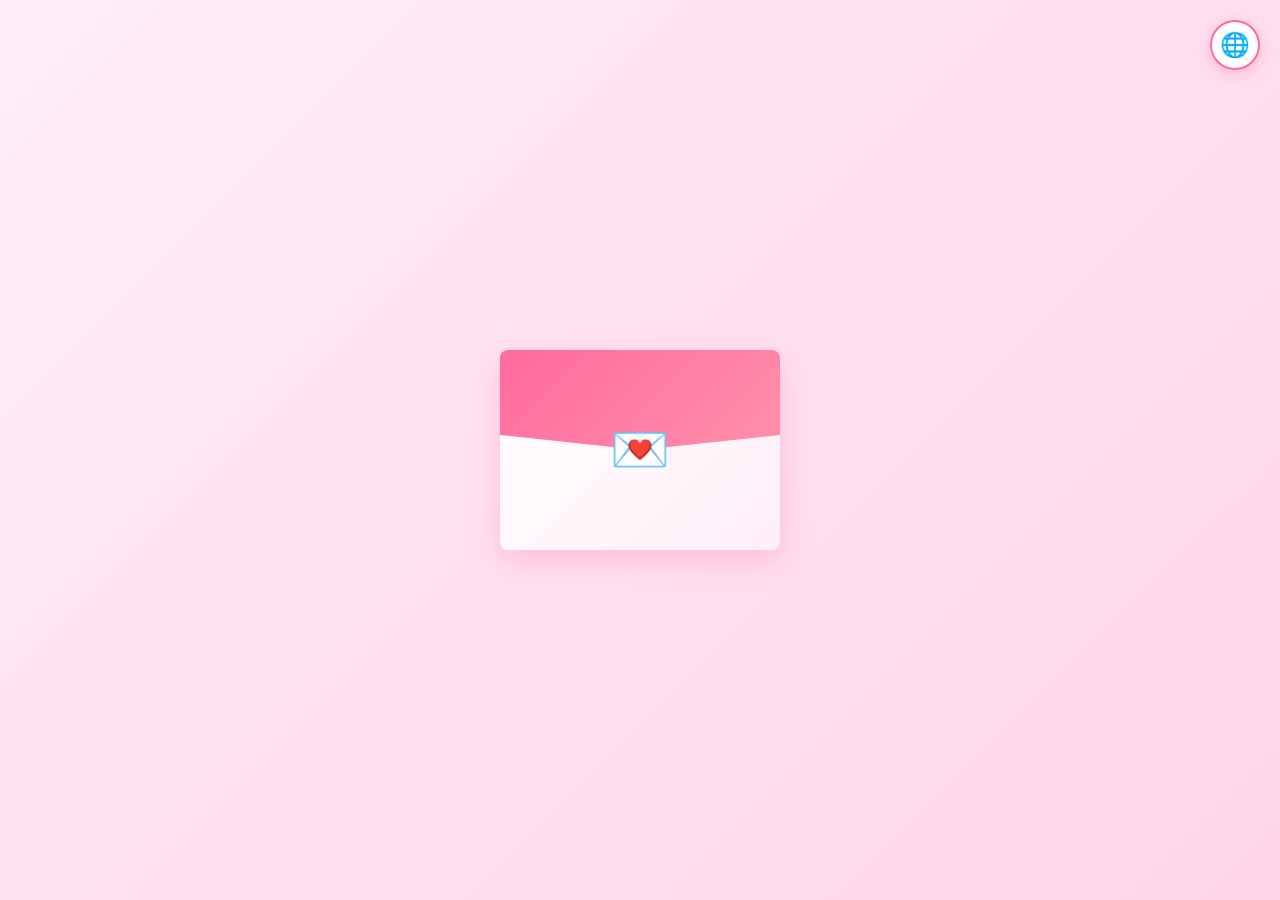
<file: index.html>
<!DOCTYPE html>
<html lang="tr">
<head>
    <meta charset="UTF-8">
    <meta name="viewport" content="width=device-width, initial-scale=1.0">
    <title id="pageTitle">Valentine Gift ❤️</title>
    <link rel="stylesheet" href="style.css">
</head>
<body>
    <div class="language-selector">
        <button class="lang-btn" id="langBtn" onclick="toggleLanguageMenu()">🌐</button>
        <div class="lang-menu" id="langMenu">
            <button class="lang-option" onclick="changeLanguage('tr')">🇹🇷 TR</button>
            <button class="lang-option" onclick="changeLanguage('en')">🇬🇧 EN</button>
            <button class="lang-option" onclick="changeLanguage('cs')">🇨🇿 CS</button>
        </div>
    </div>
    <div class="container">
        <div class="card">
            <div class="card-header">
                <h1 id="headerName"></h1>
            </div>
            <div class="card-content">
                <p class="message-line"></p>
                <p class="message-line"></p>
            </div>
            <div class="buttons">
                <button class="btn btn-yes"></button>
                <button class="btn btn-no" id="noBtn"></button>
            </div>
        </div>
    </div>
    <script src="translations.js"></script>
    <script src="language.js"></script>
    <script src="script.js"></script>
</body>
</html>
</file>
<file: style.css>
* {
    margin: 0;
    padding: 0;
    box-sizing: border-box;
}

body {
    font-family: 'Segoe UI', Tahoma, Geneva, Verdana, sans-serif;
    background: linear-gradient(135deg, #ffeef8 0%, #ffe0f0 50%, #ffd6e8 100%);
    min-height: 100vh;
    display: flex;
    justify-content: center;
    align-items: center;
    padding: 15px;
    position: relative;
    overflow-x: hidden;
}

/* Language Selector */
.language-selector {
    position: fixed;
    top: 20px;
    right: 20px;
    z-index: 1000;
}

.lang-btn {
    background: white;
    border: 2px solid #ff6b9d;
    border-radius: 50%;
    width: 50px;
    height: 50px;
    font-size: 24px;
    cursor: pointer;
    box-shadow: 0 4px 15px rgba(255, 107, 157, 0.3);
    transition: all 0.3s ease;
    display: flex;
    align-items: center;
    justify-content: center;
}

.lang-btn:hover {
    transform: scale(1.1);
    box-shadow: 0 6px 20px rgba(255, 107, 157, 0.4);
}

.lang-menu {
    position: absolute;
    top: 60px;
    right: 0;
    background: white;
    border-radius: 10px;
    box-shadow: 0 4px 15px rgba(255, 107, 157, 0.3);
    padding: 5px;
    display: none;
    flex-direction: column;
    gap: 5px;
    min-width: 100px;
}

.lang-menu.show {
    display: flex;
}

.lang-option {
    background: transparent;
    border: none;
    padding: 10px 15px;
    border-radius: 8px;
    cursor: pointer;
    font-size: 16px;
    color: #d63384;
    transition: all 0.3s ease;
    text-align: left;
}

.lang-option:hover {
    background: #ffeef8;
    color: #ff6b9d;
}

.container {
    width: 100%;
    max-width: 800px;
    display: flex;
    justify-content: center;
    align-items: center;
    margin: 0 auto;
    padding: 0;
    min-height: calc(100vh - 100px);
}


.card {
    background: white;
    border-radius: 20px;
    padding: 50px 40px;
    box-shadow: 0 20px 60px rgba(255, 105, 180, 0.2);
    width: 100%;
    max-width: 100%;
    text-align: center;
    transition: all 0.8s cubic-bezier(0.68, -0.55, 0.265, 1.55);
    position: relative;
    z-index: 1;
    margin: 0 auto;
    cursor: pointer;
    transform-origin: center center;
}

/* Mektup kapalı durumu */
.card.closed {
    width: 280px;
    height: 200px;
    padding: 20px;
    max-width: 280px;
    border-radius: 8px;
    box-shadow: 0 10px 30px rgba(255, 105, 180, 0.3);
    background: linear-gradient(135deg, #fff 0%, #ffeef8 100%);
    position: relative;
    overflow: hidden;
}

.card.closed::before {
    content: '';
    position: absolute;
    top: 0;
    left: 0;
    right: 0;
    height: 50%;
    background: linear-gradient(135deg, #ff6b9d 0%, #ff8fab 100%);
    clip-path: polygon(0 0, 100% 0, 100% 85%, 50% 100%, 0 85%);
    z-index: 2;
}

.card.closed::after {
    content: '💌';
    position: absolute;
    top: 50%;
    left: 50%;
    transform: translate(-50%, -50%);
    font-size: 48px;
    z-index: 3;
    animation: letterPulse 2s ease-in-out infinite;
}

@keyframes letterPulse {
    0%, 100% {
        transform: translate(-50%, -50%) scale(1);
    }
    50% {
        transform: translate(-50%, -50%) scale(1.1);
    }
}

/* Mektup açık durumu */
.card.opened {
    width: 100%;
    max-width: 100%;
    padding: 50px 40px;
    border-radius: 20px;
    box-shadow: 0 20px 60px rgba(255, 105, 180, 0.2);
    background: white;
    animation: openLetter 0.8s cubic-bezier(0.68, -0.55, 0.265, 1.55);
    cursor: default;
}

@keyframes openLetter {
    0% {
        transform: scale(0.8) rotateY(-10deg);
        opacity: 0.8;
    }
    50% {
        transform: scale(1.05) rotateY(5deg);
    }
    100% {
        transform: scale(1) rotateY(0deg);
        opacity: 1;
    }
}

.card.closed .card-header,
.card.closed .card-content,
.card.closed .buttons {
    opacity: 0;
    visibility: hidden;
    height: 0;
    overflow: hidden;
}

.card.opened .card-header,
.card.opened .card-content,
.card.opened .buttons {
    opacity: 1;
    visibility: visible;
    height: auto;
    animation: fadeInContent 0.6s ease-in 0.3s both;
}

@keyframes fadeInContent {
    from {
        opacity: 0;
        transform: translateY(20px);
    }
    to {
        opacity: 1;
        transform: translateY(0);
    }
}

.card.closed::before,
.card.closed::after {
    display: block;
}

.card.opened::before,
.card.opened::after {
    display: none;
}

@media (hover: hover) and (pointer: fine) {
    .card.closed:hover {
        transform: translateY(-5px) scale(1.02);
        box-shadow: 0 15px 40px rgba(255, 105, 180, 0.4);
    }
    
    .btn-yes:hover {
        transform: scale(1.05);
        box-shadow: 0 8px 25px rgba(255, 107, 157, 0.5);
    }
    
    .btn-no:hover {
        background: linear-gradient(135deg, #d0d0d0 0%, #c0c0c0 100%);
    }
    
    .lang-btn:hover {
        transform: scale(1.1);
        box-shadow: 0 6px 20px rgba(255, 107, 157, 0.4);
    }
    
    .lang-option:hover {
        background: #ffeef8;
        color: #ff6b9d;
    }
}

.success-card {
    padding: 50px 40px;
    border-radius: 20px;
    width: 100%;
    max-width: 100%;
}

@keyframes fadeIn {
    from {
        opacity: 0;
        transform: translateY(20px);
    }
    to {
        opacity: 1;
        transform: translateY(0);
    }
}

.card-content {
    margin-bottom: 60px;
}


.card-header {
    margin-bottom: 30px;
}

.card-header h1 {
    color: #ff6b9d;
    font-size: 32px;
    font-weight: 600;
    margin: 0;
    word-wrap: break-word;
    overflow-wrap: break-word;
}

.message-line {
    font-size: 24px;
    color: #d63384;
    margin-bottom: 15px;
    line-height: 1.6;
    font-weight: 500;
    word-wrap: break-word;
    overflow-wrap: break-word;
}

.buttons {
    display: flex;
    gap: 20px;
    justify-content: center;
    align-items: center;
    flex-wrap: wrap;
    position: relative;
    min-height: 60px;
    width: 100%;
    margin-top: 20px;
}

.btn {
    padding: 15px 40px;
    font-size: 18px;
    border: none;
    border-radius: 50px;
    cursor: pointer;
    font-weight: 600;
    transition: all 0.3s ease;
    position: relative;
    min-width: 150px;
    touch-action: manipulation;
    -webkit-tap-highlight-color: transparent;
}

.btn-yes {
    background: linear-gradient(135deg, #ff6b9d 0%, #ff8fab 100%);
    color: white;
    box-shadow: 0 5px 20px rgba(255, 107, 157, 0.4);
    position: relative;
    z-index: 5;
    transition: transform 0.3s ease, box-shadow 0.3s ease;
}

.btn-yes:active {
    transform: scale(0.98);
}

.btn-no {
    background: linear-gradient(135deg, #e0e0e0 0%, #d0d0d0 100%);
    color: #666;
    box-shadow: 0 5px 20px rgba(0, 0, 0, 0.1);
    transition: all 0.6s ease;
}

.success-title {
    font-size: 48px;
    color: #ff6b9d;
    margin-bottom: 20px;
    animation: bounce 0.6s ease;
}

.success-subtitle {
    font-size: 28px;
    color: #d63384;
    margin-bottom: 30px;
    font-weight: 600;
}

@keyframes bounce {
    0%, 100% {
        transform: translateY(0);
    }
    50% {
        transform: translateY(-20px);
    }
}

.gif-container {
    margin: 30px 0;
    display: flex;
    justify-content: center;
    align-items: center;
}

.love-gif {
    max-width: 300px;
    width: 100%;
    height: auto;
    border-radius: 15px;
    box-shadow: 0 10px 30px rgba(255, 105, 180, 0.3);
}

.love-message {
    font-size: 32px;
    color: #ff6b9d;
    margin-top: 30px;
    font-weight: 700;
    animation: pulse 2s ease-in-out infinite;
}

@keyframes pulse {
    0%, 100% {
        transform: scale(1);
    }
    50% {
        transform: scale(1.05);
    }
}

/* Responsive Design */
@media (max-width: 1024px) {
    .card.opened {
        padding: 45px 35px;
    }
    
    .success-card {
        padding: 45px 35px;
    }
}

@media (max-width: 768px) {
    body {
        padding: 10px;
    }
    
    .language-selector {
        top: 10px;
        right: 10px;
    }
    
    .lang-btn {
        width: 44px;
        height: 44px;
        font-size: 20px;
    }
    
    .lang-menu {
        min-width: 90px;
        top: 54px;
    }
    
    .lang-option {
        padding: 8px 12px;
        font-size: 15px;
    }
    
    .container {
        padding: 0 5px;
    }
    
    .card.opened {
        padding: 35px 25px;
        border-radius: 15px;
    }
    
    .success-card {
        padding: 35px 25px;
    }
    
    .card-header h1 {
        font-size: 26px;
    }
    
    .message-line {
        font-size: 19px;
        margin-bottom: 12px;
    }
    
    .card-content {
        margin-bottom: 40px;
    }
    
    .buttons {
        margin-top: 15px;
        gap: 15px;
    }
    
    .btn {
        padding: 14px 28px;
        font-size: 16px;
        min-width: 130px;
        width: auto;
    }
    
    .success-title {
        font-size: 34px;
    }
    
    .success-subtitle {
        font-size: 21px;
    }
    
    .love-message {
        font-size: 24px;
    }
    
    .love-gif {
        max-width: 250px;
    }
}

@media (max-width: 480px) {
    body {
        padding: 8px;
    }
    
    .language-selector {
        top: 8px;
        right: 8px;
    }
    
    .lang-btn {
        width: 42px;
        height: 42px;
        font-size: 18px;
        border-width: 1.5px;
    }
    
    .lang-menu {
        min-width: 85px;
        top: 52px;
        padding: 4px;
    }
    
    .lang-option {
        padding: 8px 10px;
        font-size: 14px;
    }
    
    .container {
        padding: 0;
    }
    
    .card.closed {
        width: 240px;
        height: 180px;
        padding: 15px;
    }
    
    .card.opened {
        padding: 30px 20px;
        border-radius: 15px;
    }
    
    .success-card {
        padding: 30px 20px;
    }
    
    .card-header {
        margin-bottom: 20px;
    }
    
    .card-header h1 {
        font-size: 22px;
    }
    
    .card-content {
        margin-bottom: 30px;
    }
    
    .message-line {
        font-size: 17px;
        margin-bottom: 12px;
        line-height: 1.5;
    }
    
    .buttons {
        gap: 12px;
        margin-top: 15px;
        width: 100%;
    }
    
    .btn {
        padding: 12px 20px;
        font-size: 14px;
        min-width: 120px;
        flex: 1;
        max-width: 45%;
    }
    
    .success-title {
        font-size: 28px;
        margin-bottom: 15px;
    }
    
    .success-subtitle {
        font-size: 19px;
        margin-bottom: 20px;
    }
    
    .love-message {
        font-size: 20px;
        margin-top: 20px;
    }
    
    .love-gif {
        max-width: 100%;
        width: 100%;
        max-width: 220px;
    }
    
    .gif-container {
        margin: 20px 0;
    }
}

@media (max-width: 360px) {
    body {
        padding: 5px;
    }
    
    .card.opened {
        padding: 25px 15px;
    }
    
    .success-card {
        padding: 25px 15px;
    }
    
    .card-header h1 {
        font-size: 20px;
    }
    
    .message-line {
        font-size: 16px;
    }
    
    .buttons {
        gap: 10px;
    }
    
    .btn {
        padding: 11px 18px;
        font-size: 13px;
        min-width: 110px;
        max-width: 48%;
    }
    
    .success-title {
        font-size: 24px;
    }
    
    .success-subtitle {
        font-size: 17px;
    }
    
    .love-message {
        font-size: 18px;
    }
}
</file>
